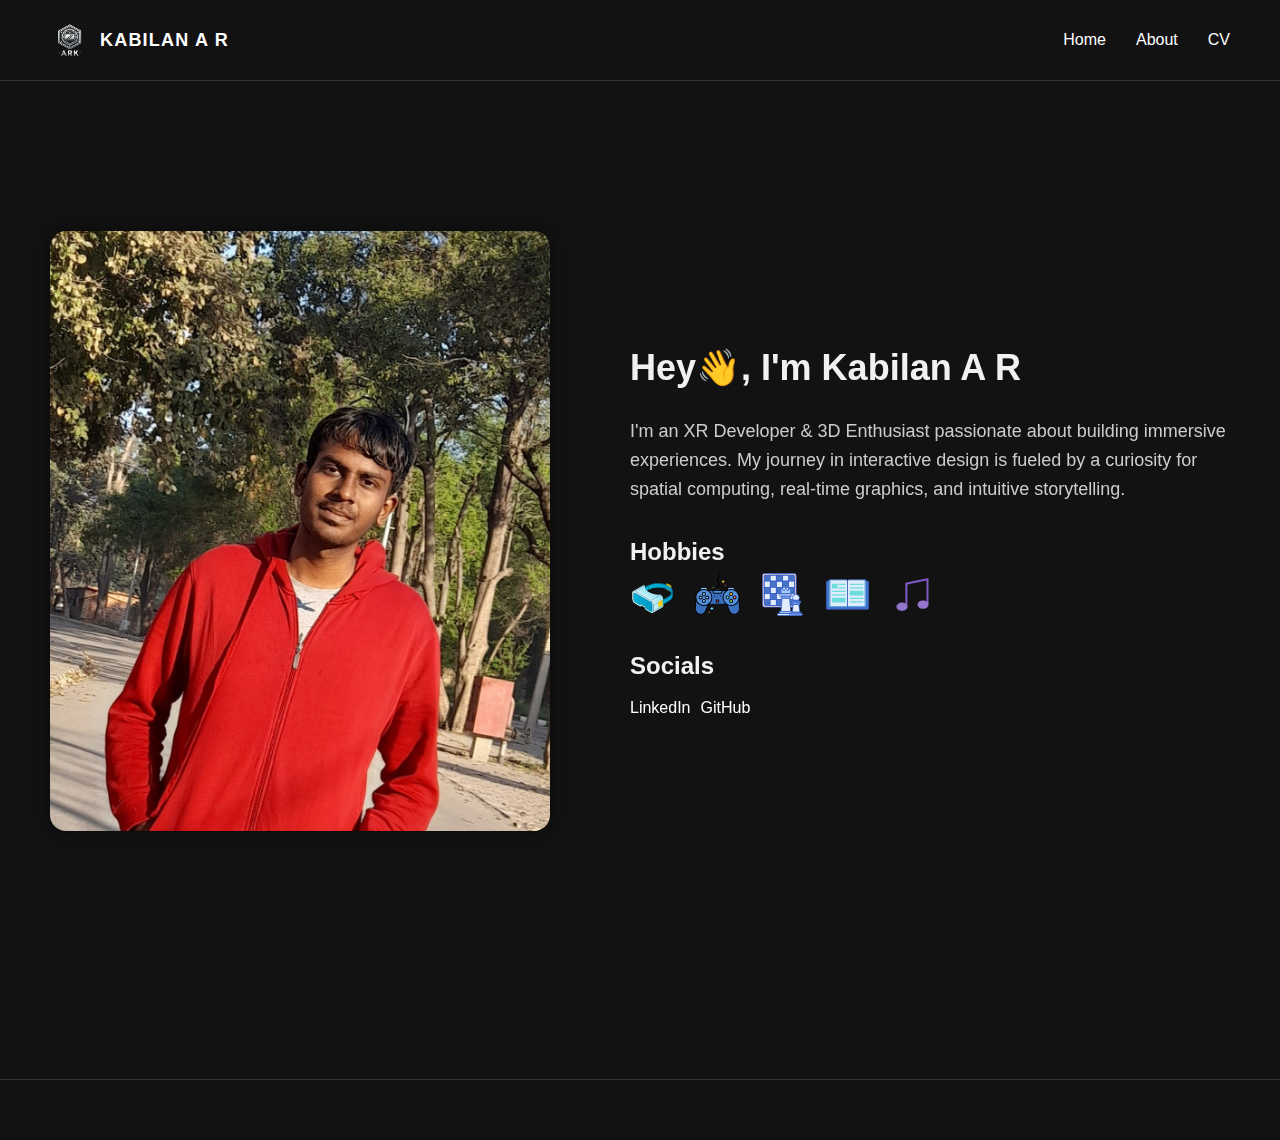
<file: about.html>
<html lang="en">
<head>
  <meta charset="UTF-8" />
  <meta name="viewport" content="width=device-width, initial-scale=1.0"/>
  <title>Kabilan A R | Portfolio</title>
  <link rel="stylesheet" href="assets/css/about.css" />
  
</head>
<body>
  <!-- Navbar -->
  <nav class="navbar">
    <a href="index.html" class="logo">
      <img src="assets/img/Logo.png" alt="Logo Symbol" class="logo-symbol">
      <div class="logo-text">Kabilan A R</div>
    </a>
    <ul class="nav-links" id="nav-links">
      <li><a href="index.html">Home</a></li>
      <li><a href="#about">About</a></li>
      <li><a class="resume-link" target="_blank" rel="noopener">CV</a></li>
    </ul>
    <div class="hamburger" id="hamburger">&#9776;</div>
  </nav>

  <!-- Hero Section -->
  <section id="home" class="hero-section about-hero fade-in-up">
    <div class="hero-content">
      <!--Profile Picture -->
      <div class="hero-image">
        <img src="assets/img/ProfilePic.jpg" alt="Profile Picture" loading="lazy" />
      </div>

      <!-- Description -->
      <div class="hero-text ">
        <h1>Hey👋, I'm Kabilan A R</h1>
        <p>
          I'm an XR Developer & 3D Enthusiast passionate about building immersive experiences. My journey in interactive design is fueled by a curiosity for spatial computing, real-time graphics, and intuitive storytelling.
        </p>

        <h2>Hobbies</h2>
        <div class="hobbies">
          <img src="assets/icons/hobby-virtual-reality.svg" alt="Hobby 1" />
          <img src="assets/icons/hobby-game.svg" alt="Hobby 2" />
          <img src="assets/icons/hobby-chess.svg" alt="Hobby 3" />
          <img src="assets/icons/hobby-book.svg" alt="Hobby 4" />
          <img src="assets/icons/hobby-music.svg" alt="Hobby 5" />
         
        </div>

        <h2>Socials</h2>       
        <div class="social-links">
           <a class="linkedin-link" target="_blank" aria-label="LinkedIn">LinkedIn</a>
  <a class="github-link" target="_blank" aria-label="GitHub">GitHub</a>
        </div>
      </div>
    </div>
  </section>
  
<!-- About Section -->
<div class="about-bar fade-in-up">
   <div class="personal-info">
    <span>arkabirams@gmail.com </span><br/>
    <span>Chennai, India</span>
  </div>
  <div class="footer-social-links">
    <a href="https://www.linkedin.com/in/kabilan-a-r-70b093258" target="_blank" aria-label="LinkedIn">
      <img src="assets/icons/linkedin-light.svg" alt="LinkedIn" />
    </a>
    <a href="https://github.com/Kabilan-AR" target="_blank" aria-label="GitHub">
      <img src="assets/icons/github-light.svg" alt="GitHub" />
    </a>
  </div>
 
</div>
  <!-- Footer -->
  <footer id="contact" class="footer-section">
    <p></p>
    <!--<p>© 2025 Kain Marvell • All rights reserved</p>-->
  </footer>

  <script src="assets/js/main.js"></script>
</body>
</html>
</file>
<file: assets/css/about.css>
* {
      margin: 0;
      padding: 0;
      box-sizing: border-box;
      scroll-behavior: smooth;
    }
img {/*Prevents Image dragging and selecting*/
  -webkit-user-drag: none;
  user-select: none;
}
    body {
      font-family: 'Segoe UI', sans-serif;
      background-color: #121212;
      color: #f1f1f1;
      line-height: 1.6;
    }

    /* Navbar */
    .navbar {
      width: 100%;
      padding: 20px 50px;
      background-color: #121212;
      display: flex;
      justify-content: space-between;
      align-items: center;
      position: sticky;
      top: 0;
      z-index: 999;
      border-bottom: 1px solid #333;
    }

    .logo {
      display: flex;
      align-items: center;
      gap: 10px;
      text-decoration: none;
      color: white;
    }

    .logo-symbol {
      width: 40px;
      height: 40px;
    }

   .logo-text {
      font-family: 'Chivo', sans-serif;
      font-weight: 700;          
      font-size: 18px;
      text-transform: uppercase;
      letter-spacing: 1.2px;
    }

    .nav-links {
      display: flex;
      gap: 30px;
      list-style: none;
    }

    .nav-links a {
      color: white;
      text-decoration: none;
      font-size: 16px;
      transition: color 0.3s;
    }

    .nav-links a:hover {
      color: #34c6e6;
    }

    .hamburger {
      display: none;
      font-size: 24px;
      cursor: pointer;
      color: white;
    }
    /* Hero Section Layout */
.about-hero {
  min-height: 100vh;
  display: flex;
  justify-content: center;
  align-items: center;
  padding: 60px 50px;
}

.hero-content {
  display: flex;
  gap: 80px;
  align-items: center;
  max-width: 1200px;
  width: 100%;
}

/* Left Side Image */
.hero-image img {
  width: 500px;
  height: 600px;
  border-radius: 16px;
  object-fit: cover;
  box-shadow: 0 0 15px rgba(0, 0, 0, 0.5);
}

/* Right Side Text */
.hero-text {
  flex: 1;
}

.hero-text h1 {
  font-size: 36px;
  margin-bottom: 20px;
}

.hero-text p {
  font-size: 18px;
  color: #ccc;
  margin-bottom: 30px;
}

.hobbies {
  display: flex;
  gap: 20px;
  margin-bottom: 30px;
}

.hobbies img {
  width: 45px;
  height: 45px;
  border-radius: 8px;
}

.social-links {
  display: flex;
  gap: 10px;
  margin-top: 10px;
}

.social-links a {
  color: white;
  text-decoration: none;
  font-weight: 500;
  font-size: 16px;
  border-bottom: 2px solid transparent;
  transition: border-color 0.3s ease;
}

.social-links a:hover {
  border-bottom: 2px solid grey;
}

  /* About Section */
  .about-bar {
  display: flex;
  justify-content: space-between;
  align-items: center;
  padding: 30px 50px 10px;
  color: #fff;
  font-size: 16px;
}

.footer-social-links a {
  margin-right: 15px;
  display: inline-block;
}

.footer-social-links img {
  width: 24px;
  height: 24px;
 
  transition: transform 0.3s ease;
}

.footer-social-links img:hover {
  transform: scale(1.1);
}

.personal-info {
  font-weight: 500;
  font-size: 18px;
  color: #ccc;
}

/* Footer */
.footer-section {
  padding: 30px;
  text-align: center;
  font-size: 14px;
  border-top: 1px solid #333;
}
/* Responsive */
    @media (max-width: 768px) {
      .nav-links {
        display: none;
        position: absolute;
        top: 80px;
        right: 50px;
        flex-direction: column;
        background-color: #1c1c1c;
        padding: 20px;
        gap: 20px;
        border-radius: 8px;
      }

      .nav-links.active {
        display: flex;
      }

      .hamburger {
        display: block;
      }

      .hero-content {
    flex-direction: column;
    text-align: center;
    gap: 40px;
  }

  .hero-image img {
    width: 100%;
    height: auto;
    max-width: 300px;
  }

  .hero-text {
    padding: 0 20px;
  }
.social-links{
  flex-direction: column;
    align-items: center;
    gap: 10px;
    text-align: center;
}
  .about-bar {
    
    flex-direction: column;
    align-items: center;
    gap: 10px;
    text-align: center;
  }
    }
/* =========================
   FADE IN ANIMATION
========================= */
.fade-in-up {
  opacity: 0;
  transform: translateY(40px);
  transition: opacity 0.8s ease-out, transform 0.8s ease-out;
  will-change: opacity, transform;
}

.fade-in-up.show {
  opacity: 1;
  transform: translateY(0);
}
</file>
